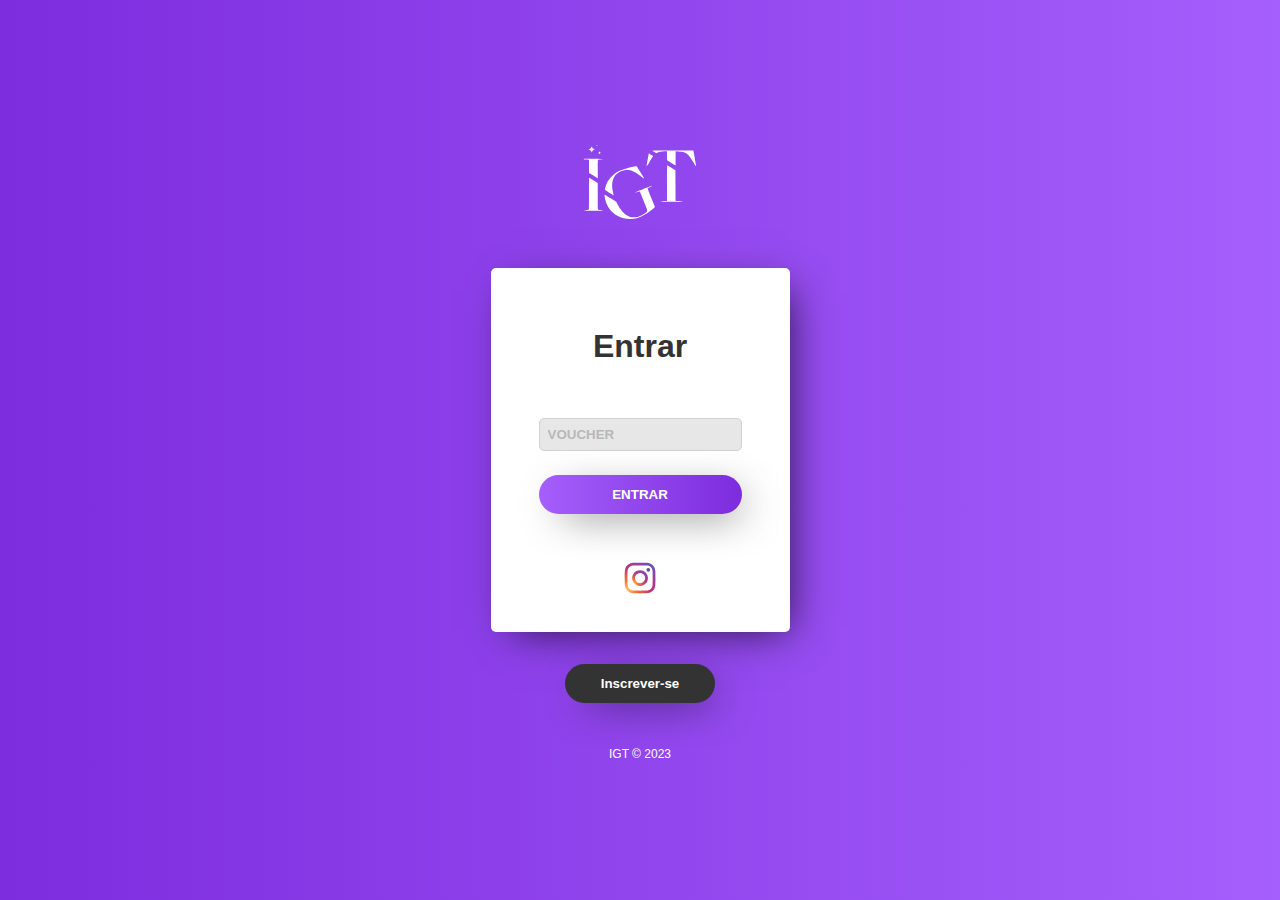
<file: index.html>
<html lang="pt-br">
  <head>
    <meta charset="UTF-8" />
    <meta name="viewport" content="width=device-width, initial-scale=1.0" />
    <link rel="stylesheet" href="./style.css" />
    <link rel="shortcut icon" href="./assets/logo.svg" type="image/x-icon">
    <title>Entrar</title>
    <script src="https://ajax.googleapis.com/ajax/libs/jquery/3.6.4/jquery.min.js"></script>
  </head>
  <body>
    <div class="entrar__wrapper">
      <figure>
        <img src="./assets/logo.svg" alt="IGT_Logo" />
      </figure>
      <div class="entrar__section">
        <h1>Entrar</h1>
        <form class="entrar__form">
          <div class="controls">
            <div class="control">
              <input
                type="text"
                id="voucher"
                class="voucher_input"
                placeholder="VOUCHER"
              />
            </div>
            <button type="submit">ENTRAR</button>
            <p class="form__error">Voucher inválido.</p>
            <!-- QUANDO O VOUCHER FOR INVALIDO E O ENVIOU DER ERRO, COLOCA A CLASSE "show" NESSE <p>
            VOUCHER DEVE TER PELO MENOS 8 CARACTERES -->
          </div>
        </form>
        <a
          class="button__ig"
          href="https://www.instagram.com/ifes.gottalent/"
          target="_blank"
          rel="noopener"
        >
          <img src="./assets/instagram-colored.svg" alt="INSTAGRAM_Logo" />
        </a>
      </div>
      <div class="button__participar">
        <a href="./cadastro/index.html">
          <button type="button">Inscrever-se</button>
        </a>
      </div>
      <p class="cr">IGT © 2023</p>
    </div>
  </body>
  <script src="./index.js"></script>
</html>
</file>
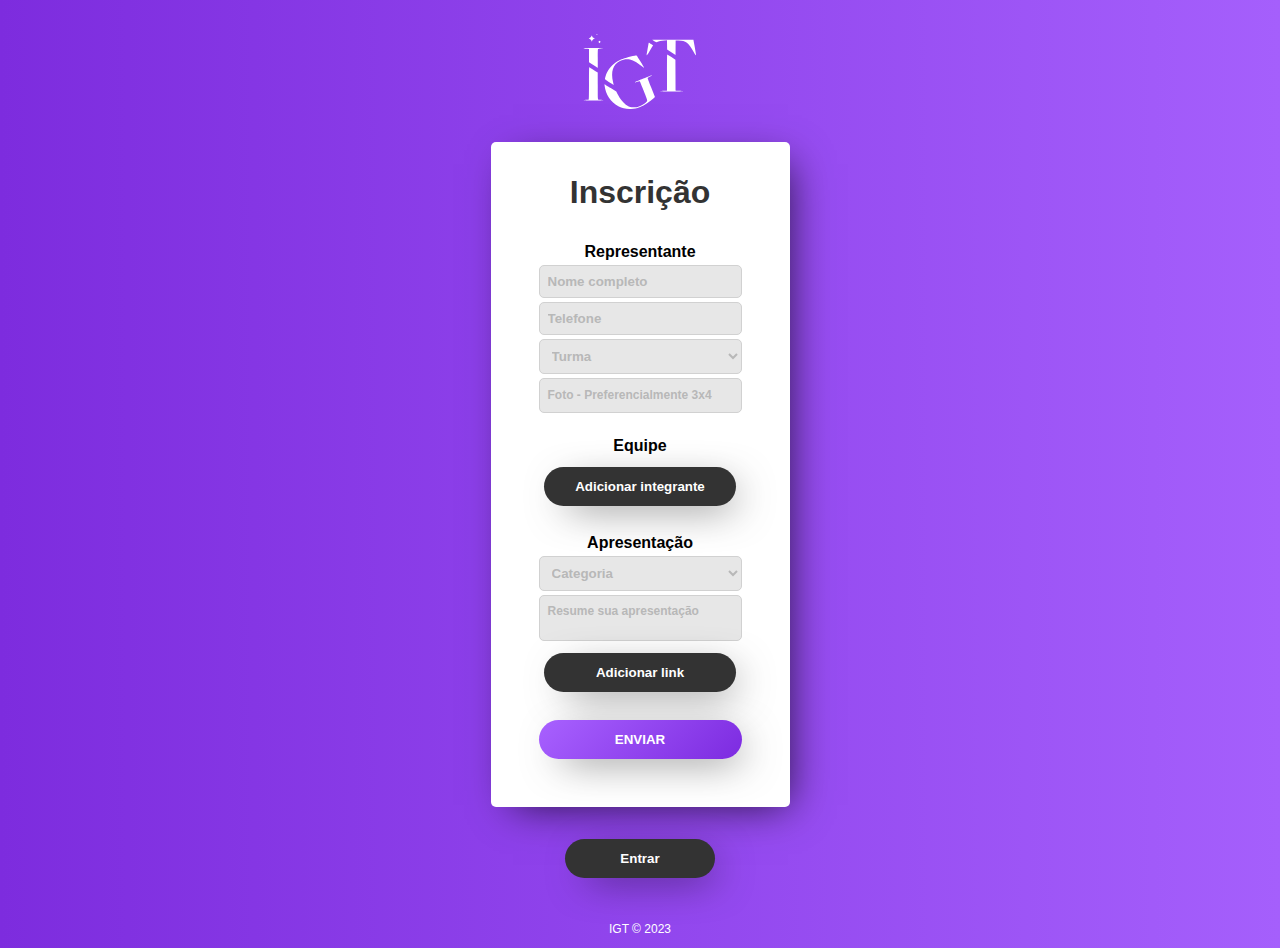
<file: cadastro/index.html>
<html lang="pt-br">
  <head>
    <meta charset="UTF-8" />
    <meta name="viewport" content="width=device-width, initial-scale=1.0" />
    <link rel="shortcut icon" href="../assets/logo.svg" type="image/x-icon" />
    <link rel="stylesheet" href="./style.css" />
    <script src="https://ajax.googleapis.com/ajax/libs/jquery/3.6.4/jquery.min.js"></script>
    <title>Cadastro</title>
  </head>
  <body>
    <div class="inscrever__wrapper">
      <img src="../assets/logo.svg" alt="IGT_Logo" />
      <div class="inscrever__section">
        <h1>Inscrição</h1>
        <form>
          <div class="controls">
            <div class="control">
              <span class="title">Representante</span>
              <input
                type="text"
                id="nome"
                placeholder="Nome completo"
                name="representante-nome-input"
                class="form-input"
              />
              <input
                type="tel"
                id="telefone"
                placeholder="Telefone"
                name="representante-tel-input"
                class="form-input"
              />
              <select
                title="turma"
                class="form-input"
                name="representante-turma-select"
              >
                <option value="" disabled hidden selected>Turma</option>
                <option value="01">M01</option>
                <option value="02">M02</option>
                <option value="03">M03</option>
                <option value="04">M05</option>
                <option value="05">M06</option>
                <option value="06">M07</option>
                <option value="07">M08</option>
                <option value="08">M09</option>
                <option value="09">M10</option>
                <option value="10">M11</option>
                <option value="11">M12</option>
                <option value="12">M13</option>
                <option value="13">M14</option>
                <option value="14">M15</option>
                <option value="15">M16</option>
                <option value="16">M17</option>
              </select>
              <label for="foto" class="label__foto"
                >Foto - Preferencialmente 3x4
              </label>
              <input
                type="file"
                placeholder="Foto"
                name="representante-foto-input"
                id="foto"
                class="input__foto form-input"
                accept="image/*"
              />
            </div>
            <div class="control control__equipe">
              <span class="title">Equipe</span>
              <div class="integrantes"></div>
            </div>
            <div class="control">
              <span class="title">Apresentação</span>
              <select
                title="categoria"
                class="form-input"
                name="categoria-select"
              >
                <option value="" disabled hidden selected>Categoria</option>
                <option value="0">Música</option>
                <option value="1">Dança</option>
                <option value="2">Artes visuais</option>
                <option value="3">Stand Up</option>
                <option value="4">Poesia</option>
                <option value="5">Mágica</option>
                <option value="6">Outros</option>
              </select>
              <textarea
                type="text"
                id="exp"
                placeholder="Resume sua apresentação"
                name="resumo-textarea"
                class="form-input"
              ></textarea>
              <div class="control control__links">
                <div class="links"></div>
              </div>
            </div>
            <p class="erro">Formulário inválido.</p>
            <button type="submit">ENVIAR</button>
          </div>
        </form>
      </div>
      <div class="button__entrar">
        <a href="../index.html">
          <button type="button">Entrar</button>
        </a>
      </div>
      <p class="cr">IGT © 2023</p>
    </div>
  </body>
  <script src="./renderLinks.js"></script>
  <script src="./renderIntegrantes.js"></script>
  <script src="./index.js"></script>
</html>
</file>
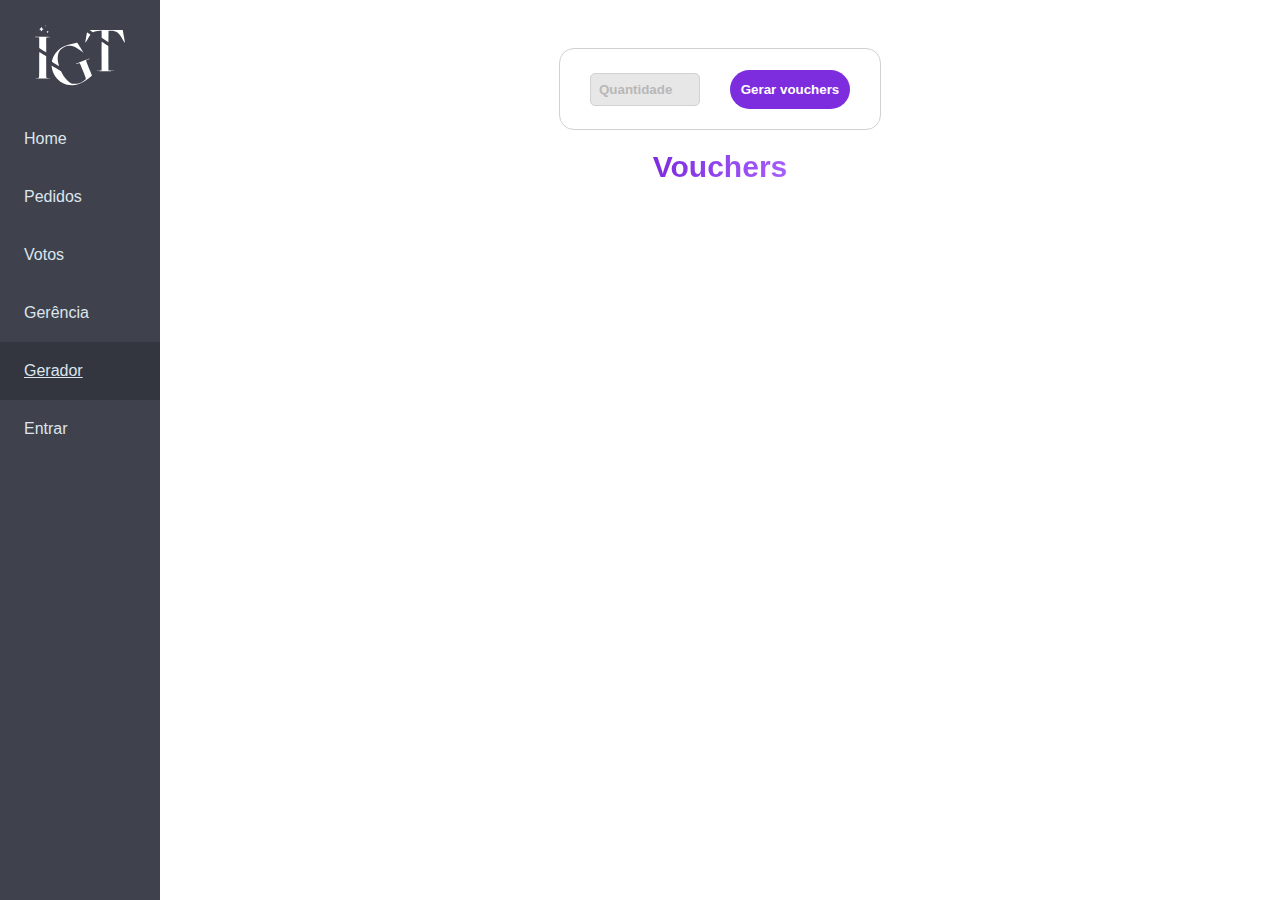
<file: admin/gerador/index.html>
<html lang="pt-br">
  <head>
    <meta charset="UTF-8" />
    <meta name="viewport" content="width=device-width, initial-scale=1.0" />
    <link
      rel="shortcut icon"
      href="../../assets/logo.svg"
      type="image/x-icon"
    />
    <link rel="stylesheet" href="./style.css" />
    <link rel="stylesheet" href="../navbar.css" />
    <title>Gerador</title>
    <script src="https://ajax.googleapis.com/ajax/libs/jquery/3.6.4/jquery.min.js"></script>
    <!-- <script src="../../voucher-code-generator-js-master/voucher_codes.js"></script> -->
    <script src="./voucher_codes.js"></script>
    <script src="../navbar.js"></script>
  </head>
  <body>
    <header class="header">
      <div class="hamb-bg">
        <div class="hamb"></div>
      </div>
      <figure class="header-figure">
        <img src="../../assets/logo.svg" alt="logo" />
      </figure>
      <nav class="nav">
        <a href="../index.html"><span>Home</span></a>
        <a href="../pedidos/index.html"><span>Pedidos</span></a>
        <a href="../votos/index.html"><span>Votos</span></a>
        <a href="../gerencia/index.html"><span>Gerência</span></a>
        <a href="../gerador/index.html" class="aberto"><span>Gerador</span></a>
        <a href="../../index.html"><span>Entrar</span></a>
      </nav>
    </header>
    <main class="main">
      <section class="main-section">
        <form class="voucher-form">
          <div class="controls">
            <input
              type="number"
              name="qnt"
              min="1"
              id="qnt"
              placeholder="Quantidade"
            />
            <button type="submit">Gerar vouchers</button>
          </div>
          <div class="voucher-list">
            <h1 class="title">Vouchers</h1>
            <ul></ul>
          </div>
        </form>
      </section>
    </main>
  </body>
  <script src="./index.js"></script>
</html>
</file>
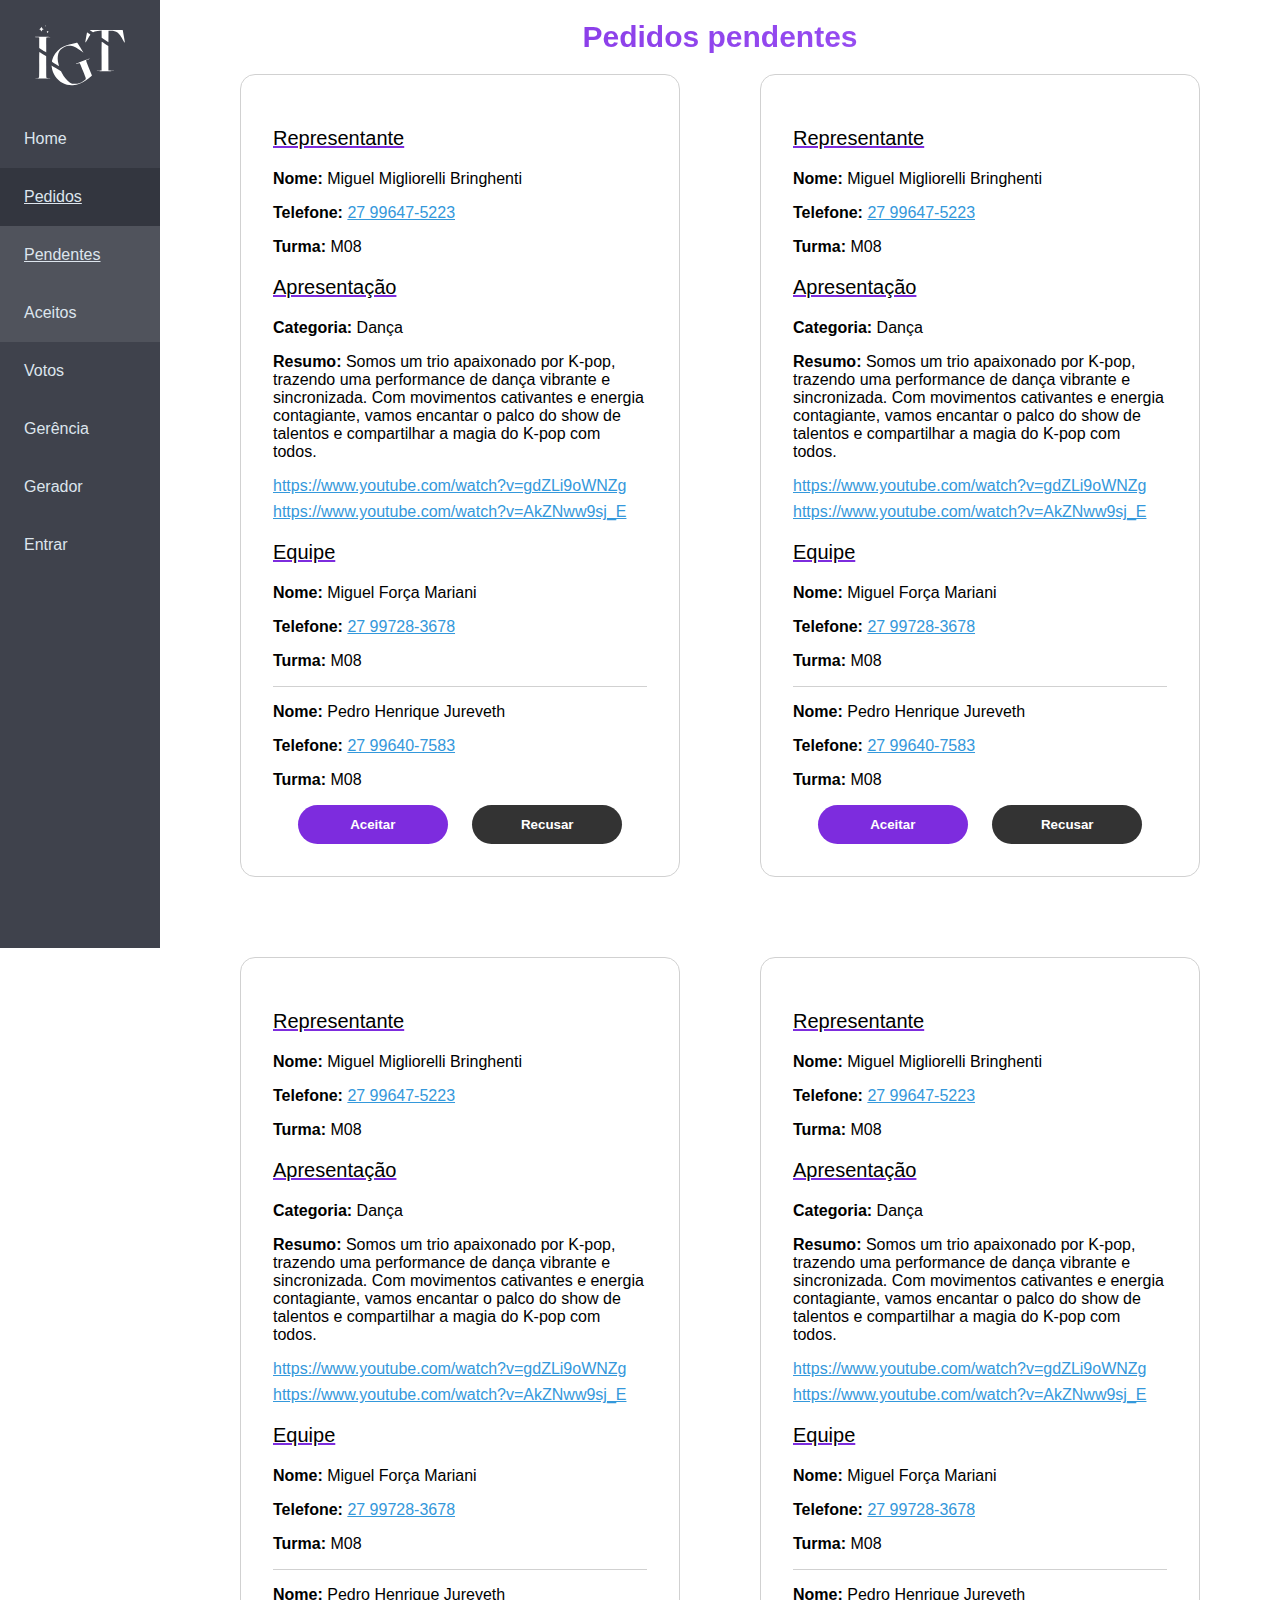
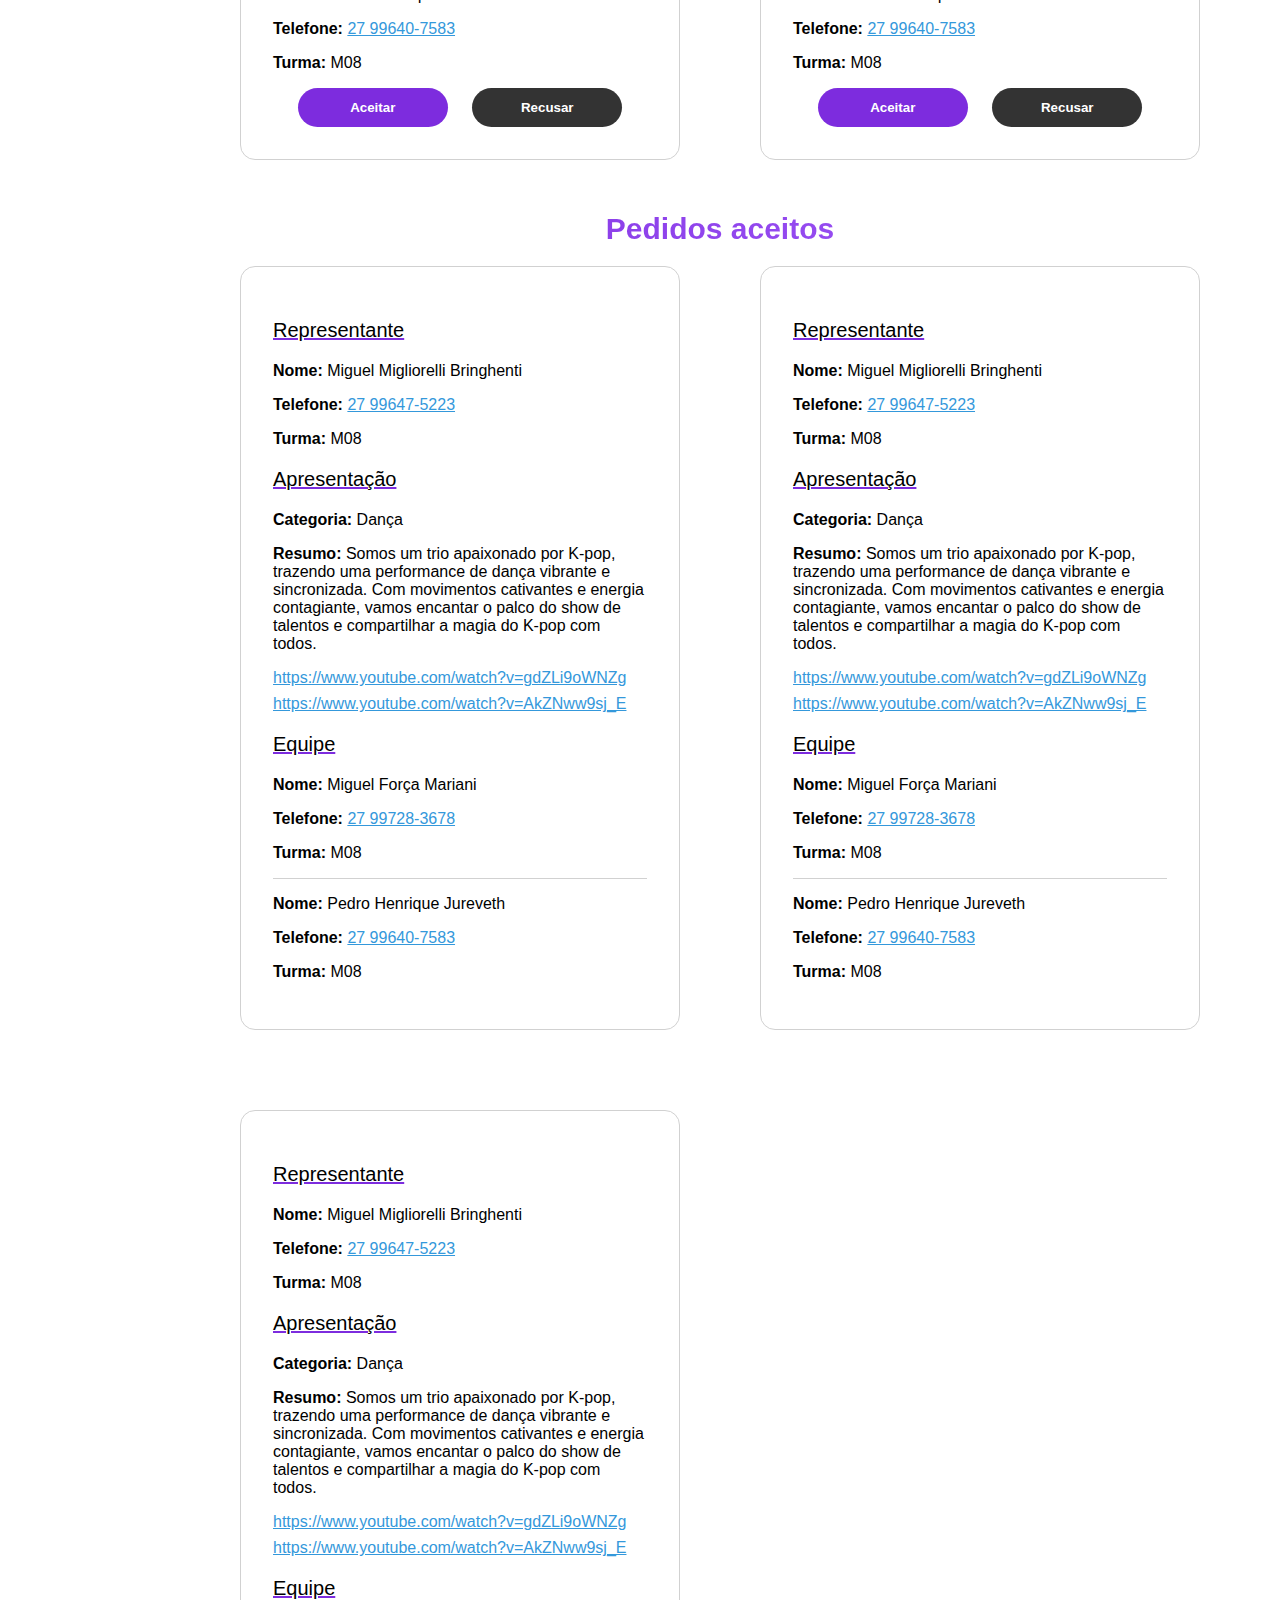
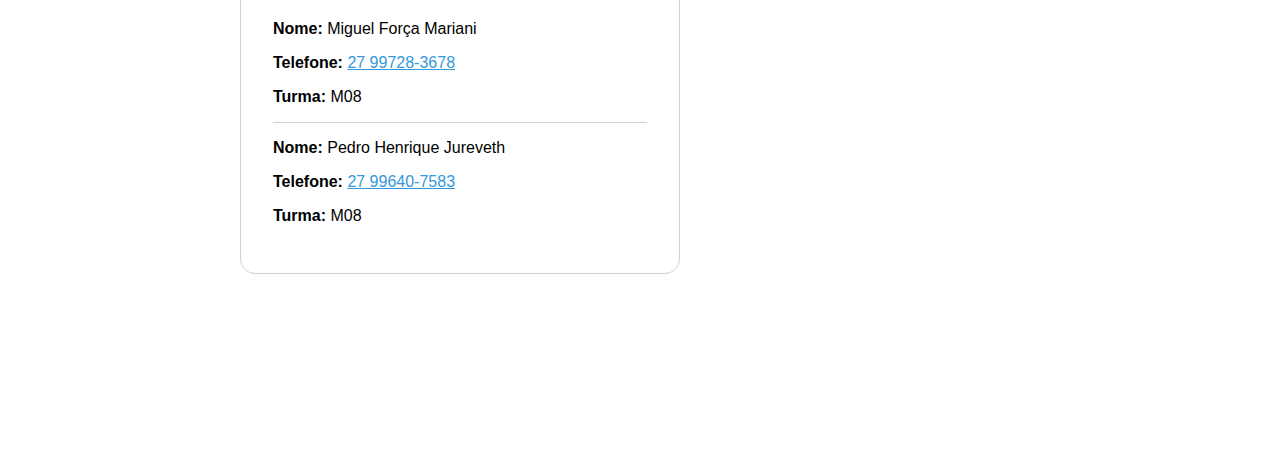
<file: admin/pedidos/index.html>
<html lang="pt-br">
  <head>
    <meta charset="UTF-8" />
    <meta name="viewport" content="width=device-width, initial-scale=1.0" />
    <link rel="shortcut icon" href="../../assets/logo.svg" type="image/x-icon" />
    <link rel="stylesheet" href="./style.css" />
    <link rel="stylesheet" href="../navbar.css" />
    <script src="https://ajax.googleapis.com/ajax/libs/jquery/3.6.4/jquery.min.js"></script>
    <script src="../navbar.js"></script>
    <title>Pedidos</title>
  </head>
  <body>
    <header class="header">
      <div class="hamb-bg">
        <div class="hamb"></div>
      </div>
      <figure class="header-figure">
        <img src="../../assets/logo.svg" alt="logo" />
      </figure>
      <nav class="nav">
        <a href="../index.html"><span>Home</span></a>
        <a href="../pedidos/index.html" class="aberto"><span>Pedidos</span></a>
        <div class="pedidos-atalho">
          <a href="#pendentes" class="ativo"><span>Pendentes</span></a>
          <a href="#aceitos"><span>Aceitos</span></a>
        </div>
        <a href="../votos/index.html"><span>Votos</span></a>
        <a href="../gerencia/index.html"><span>Gerência</span></a>
        <a href="../gerador/index.html"><span>Gerador</span></a>
        <a href="../../index.html"><span>Entrar</span></a>
      </nav>
    </header>
    <main class="main">
      <section class="main-section">
        <section class="pedidos pedidos-pendentes" id="pendentes">
          <h1>Pedidos pendentes</h1>
          <div class="lista-pedidos">
            <div class="card">
              <div class="card-representante">
                <p class="title">Representante</p>
                <p><b>Nome: </b> Miguel Migliorelli Bringhenti</p>
                <p>
                  <b>Telefone: </b> <a href="tel:+1234567890">27 99647-5223</a>
                </p>
                <p><b>Turma: </b> M08</p>
              </div>
              <div class="card-apresentacao">
                <p class="title">Apresentação</p>
                <p><b>Categoria: </b> Dança</p>
                <p>
                  <b>Resumo: </b>
                  Somos um trio apaixonado por K-pop, trazendo uma performance
                  de dança vibrante e sincronizada. Com movimentos cativantes e
                  energia contagiante, vamos encantar o palco do show de
                  talentos e compartilhar a magia do K-pop com todos.
                </p>
                <ul class="card-links">
                  <li>
                    <a href="https://www.youtube.com/watch?v=gdZLi9oWNZg"
                      >https://www.youtube.com/watch?v=gdZLi9oWNZg</a
                    >
                  </li>
                  <li>
                    <a href="https://www.youtube.com/watch?v=AkZNww9sj_E"
                      >https://www.youtube.com/watch?v=AkZNww9sj_E</a
                    >
                  </li>
                </ul>
              </div>
              <div class="card-equipe">
                <p class="title">Equipe</p>
                <div class="integrante">
                  <p><b>Nome: </b> Miguel Força Mariani</p>
                  <p>
                    <b>Telefone: </b>
                    <a href="tel:+1234567890">27 99728-3678</a>
                  </p>
                  <p><b>Turma: </b> M08</p>
                </div>
                <div class="integrante">
                  <p><b>Nome: </b> Pedro Henrique Jureveth</p>
                  <p>
                    <b>Telefone: </b>
                    <a href="tel:+1234567890">27 99640-7583</a>
                  </p>
                  <p><b>Turma: </b> M08</p>
                </div>
              </div>
              <div class="card-botoes">
                <button type="button" class="botao-aceitar">Aceitar</button>
                <button type="button" class="botao-recusar">Recusar</button>
              </div>
            </div>
            <div class="card">
              <div class="card-representante">
                <p class="title">Representante</p>
                <p><b>Nome: </b> Miguel Migliorelli Bringhenti</p>
                <p>
                  <b>Telefone: </b> <a href="tel:+1234567890">27 99647-5223</a>
                </p>
                <p><b>Turma: </b> M08</p>
              </div>
              <div class="card-apresentacao">
                <p class="title">Apresentação</p>
                <p><b>Categoria: </b> Dança</p>
                <p>
                  <b>Resumo: </b>
                  Somos um trio apaixonado por K-pop, trazendo uma performance
                  de dança vibrante e sincronizada. Com movimentos cativantes e
                  energia contagiante, vamos encantar o palco do show de
                  talentos e compartilhar a magia do K-pop com todos.
                </p>
                <ul class="card-links">
                  <li>
                    <a href="https://www.youtube.com/watch?v=gdZLi9oWNZg"
                      >https://www.youtube.com/watch?v=gdZLi9oWNZg</a
                    >
                  </li>
                  <li>
                    <a href="https://www.youtube.com/watch?v=AkZNww9sj_E"
                      >https://www.youtube.com/watch?v=AkZNww9sj_E</a
                    >
                  </li>
                </ul>
              </div>
              <div class="card-equipe">
                <p class="title">Equipe</p>
                <div class="integrante">
                  <p><b>Nome: </b> Miguel Força Mariani</p>
                  <p>
                    <b>Telefone: </b>
                    <a href="tel:+1234567890">27 99728-3678</a>
                  </p>
                  <p><b>Turma: </b> M08</p>
                </div>
                <div class="integrante">
                  <p><b>Nome: </b> Pedro Henrique Jureveth</p>
                  <p>
                    <b>Telefone: </b>
                    <a href="tel:+1234567890">27 99640-7583</a>
                  </p>
                  <p><b>Turma: </b> M08</p>
                </div>
              </div>
              <div class="card-botoes">
                <button type="button" class="botao-aceitar">Aceitar</button>
                <button type="button" class="botao-recusar">Recusar</button>
              </div>
            </div>
            <div class="card">
              <div class="card-representante">
                <p class="title">Representante</p>
                <p><b>Nome: </b> Miguel Migliorelli Bringhenti</p>
                <p>
                  <b>Telefone: </b> <a href="tel:+1234567890">27 99647-5223</a>
                </p>
                <p><b>Turma: </b> M08</p>
              </div>
              <div class="card-apresentacao">
                <p class="title">Apresentação</p>
                <p><b>Categoria: </b> Dança</p>
                <p>
                  <b>Resumo: </b>
                  Somos um trio apaixonado por K-pop, trazendo uma performance
                  de dança vibrante e sincronizada. Com movimentos cativantes e
                  energia contagiante, vamos encantar o palco do show de
                  talentos e compartilhar a magia do K-pop com todos.
                </p>
                <ul class="card-links">
                  <li>
                    <a href="https://www.youtube.com/watch?v=gdZLi9oWNZg"
                      >https://www.youtube.com/watch?v=gdZLi9oWNZg</a
                    >
                  </li>
                  <li>
                    <a href="https://www.youtube.com/watch?v=AkZNww9sj_E"
                      >https://www.youtube.com/watch?v=AkZNww9sj_E</a
                    >
                  </li>
                </ul>
              </div>
              <div class="card-equipe">
                <p class="title">Equipe</p>
                <div class="integrante">
                  <p><b>Nome: </b> Miguel Força Mariani</p>
                  <p>
                    <b>Telefone: </b>
                    <a href="tel:+1234567890">27 99728-3678</a>
                  </p>
                  <p><b>Turma: </b> M08</p>
                </div>
                <div class="integrante">
                  <p><b>Nome: </b> Pedro Henrique Jureveth</p>
                  <p>
                    <b>Telefone: </b>
                    <a href="tel:+1234567890">27 99640-7583</a>
                  </p>
                  <p><b>Turma: </b> M08</p>
                </div>
              </div>
              <div class="card-botoes">
                <button type="button" class="botao-aceitar">Aceitar</button>
                <button type="button" class="botao-recusar">Recusar</button>
              </div>
            </div>
            <div class="card">
              <div class="card-representante">
                <p class="title">Representante</p>
                <p><b>Nome: </b> Miguel Migliorelli Bringhenti</p>
                <p>
                  <b>Telefone: </b> <a href="tel:+1234567890">27 99647-5223</a>
                </p>
                <p><b>Turma: </b> M08</p>
              </div>
              <div class="card-apresentacao">
                <p class="title">Apresentação</p>
                <p><b>Categoria: </b> Dança</p>
                <p>
                  <b>Resumo: </b>
                  Somos um trio apaixonado por K-pop, trazendo uma performance
                  de dança vibrante e sincronizada. Com movimentos cativantes e
                  energia contagiante, vamos encantar o palco do show de
                  talentos e compartilhar a magia do K-pop com todos.
                </p>
                <ul class="card-links">
                  <li>
                    <a href="https://www.youtube.com/watch?v=gdZLi9oWNZg"
                      >https://www.youtube.com/watch?v=gdZLi9oWNZg</a
                    >
                  </li>
                  <li>
                    <a href="https://www.youtube.com/watch?v=AkZNww9sj_E"
                      >https://www.youtube.com/watch?v=AkZNww9sj_E</a
                    >
                  </li>
                </ul>
              </div>
              <div class="card-equipe">
                <p class="title">Equipe</p>
                <div class="integrante">
                  <p><b>Nome: </b> Miguel Força Mariani</p>
                  <p>
                    <b>Telefone: </b>
                    <a href="tel:+1234567890">27 99728-3678</a>
                  </p>
                  <p><b>Turma: </b> M08</p>
                </div>
                <div class="integrante">
                  <p><b>Nome: </b> Pedro Henrique Jureveth</p>
                  <p>
                    <b>Telefone: </b>
                    <a href="tel:+1234567890">27 99640-7583</a>
                  </p>
                  <p><b>Turma: </b> M08</p>
                </div>
              </div>
              <div class="card-botoes">
                <button type="button" class="botao-aceitar">Aceitar</button>
                <button type="button" class="botao-recusar">Recusar</button>
              </div>
            </div>
          </div>
        </section>
        <section class="pedidos pedidos-aceitos" id="aceitos">
          <h1>Pedidos aceitos</h1>
          <div class="lista-pedidos">
            <div class="card">
              <div class="card-representante">
                <p class="title">Representante</p>
                <p><b>Nome: </b> Miguel Migliorelli Bringhenti</p>
                <p>
                  <b>Telefone: </b> <a href="tel:+1234567890">27 99647-5223</a>
                </p>
                <p><b>Turma: </b> M08</p>
              </div>
              <div class="card-apresentacao">
                <p class="title">Apresentação</p>
                <p><b>Categoria: </b> Dança</p>
                <p>
                  <b>Resumo: </b>
                  Somos um trio apaixonado por K-pop, trazendo uma performance
                  de dança vibrante e sincronizada. Com movimentos cativantes e
                  energia contagiante, vamos encantar o palco do show de
                  talentos e compartilhar a magia do K-pop com todos.
                </p>
                <ul class="card-links">
                  <li>
                    <a href="https://www.youtube.com/watch?v=gdZLi9oWNZg"
                      >https://www.youtube.com/watch?v=gdZLi9oWNZg</a
                    >
                  </li>
                  <li>
                    <a href="https://www.youtube.com/watch?v=AkZNww9sj_E"
                      >https://www.youtube.com/watch?v=AkZNww9sj_E</a
                    >
                  </li>
                </ul>
              </div>
              <div class="card-equipe">
                <p class="title">Equipe</p>
                <div class="integrante">
                  <p><b>Nome: </b> Miguel Força Mariani</p>
                  <p>
                    <b>Telefone: </b>
                    <a href="tel:+1234567890">27 99728-3678</a>
                  </p>
                  <p><b>Turma: </b> M08</p>
                </div>
                <div class="integrante">
                  <p><b>Nome: </b> Pedro Henrique Jureveth</p>
                  <p>
                    <b>Telefone: </b>
                    <a href="tel:+1234567890">27 99640-7583</a>
                  </p>
                  <p><b>Turma: </b> M08</p>
                </div>
              </div>
            </div>
            <div class="card">
              <div class="card-representante">
                <p class="title">Representante</p>
                <p><b>Nome: </b> Miguel Migliorelli Bringhenti</p>
                <p>
                  <b>Telefone: </b> <a href="tel:+1234567890">27 99647-5223</a>
                </p>
                <p><b>Turma: </b> M08</p>
              </div>
              <div class="card-apresentacao">
                <p class="title">Apresentação</p>
                <p><b>Categoria: </b> Dança</p>
                <p>
                  <b>Resumo: </b>
                  Somos um trio apaixonado por K-pop, trazendo uma performance
                  de dança vibrante e sincronizada. Com movimentos cativantes e
                  energia contagiante, vamos encantar o palco do show de
                  talentos e compartilhar a magia do K-pop com todos.
                </p>
                <ul class="card-links">
                  <li>
                    <a href="https://www.youtube.com/watch?v=gdZLi9oWNZg"
                      >https://www.youtube.com/watch?v=gdZLi9oWNZg</a
                    >
                  </li>
                  <li>
                    <a href="https://www.youtube.com/watch?v=AkZNww9sj_E"
                      >https://www.youtube.com/watch?v=AkZNww9sj_E</a
                    >
                  </li>
                </ul>
              </div>
              <div class="card-equipe">
                <p class="title">Equipe</p>
                <div class="integrante">
                  <p><b>Nome: </b> Miguel Força Mariani</p>
                  <p>
                    <b>Telefone: </b>
                    <a href="tel:+1234567890">27 99728-3678</a>
                  </p>
                  <p><b>Turma: </b> M08</p>
                </div>
                <div class="integrante">
                  <p><b>Nome: </b> Pedro Henrique Jureveth</p>
                  <p>
                    <b>Telefone: </b>
                    <a href="tel:+1234567890">27 99640-7583</a>
                  </p>
                  <p><b>Turma: </b> M08</p>
                </div>
              </div>
            </div>
            <div class="card">
              <div class="card-representante">
                <p class="title">Representante</p>
                <p><b>Nome: </b> Miguel Migliorelli Bringhenti</p>
                <p>
                  <b>Telefone: </b> <a href="tel:+1234567890">27 99647-5223</a>
                </p>
                <p><b>Turma: </b> M08</p>
              </div>
              <div class="card-apresentacao">
                <p class="title">Apresentação</p>
                <p><b>Categoria: </b> Dança</p>
                <p>
                  <b>Resumo: </b>
                  Somos um trio apaixonado por K-pop, trazendo uma performance
                  de dança vibrante e sincronizada. Com movimentos cativantes e
                  energia contagiante, vamos encantar o palco do show de
                  talentos e compartilhar a magia do K-pop com todos.
                </p>
                <ul class="card-links">
                  <li>
                    <a href="https://www.youtube.com/watch?v=gdZLi9oWNZg"
                      >https://www.youtube.com/watch?v=gdZLi9oWNZg</a
                    >
                  </li>
                  <li>
                    <a href="https://www.youtube.com/watch?v=AkZNww9sj_E"
                      >https://www.youtube.com/watch?v=AkZNww9sj_E</a
                    >
                  </li>
                </ul>
              </div>
              <div class="card-equipe">
                <p class="title">Equipe</p>
                <div class="integrante">
                  <p><b>Nome: </b> Miguel Força Mariani</p>
                  <p>
                    <b>Telefone: </b>
                    <a href="tel:+1234567890">27 99728-3678</a>
                  </p>
                  <p><b>Turma: </b> M08</p>
                </div>
                <div class="integrante">
                  <p><b>Nome: </b> Pedro Henrique Jureveth</p>
                  <p>
                    <b>Telefone: </b>
                    <a href="tel:+1234567890">27 99640-7583</a>
                  </p>
                  <p><b>Turma: </b> M08</p>
                </div>
              </div>
            </div>
          </div>
        </section>
      </section>
    </main>
  </body>
  <script src="./index.js"></script>
</html>
</file>
<file: style.css>
body {
  background: linear-gradient(to left, #a55ffc, #7d2cde);
  margin: 0;
  padding: 0;
  font: 1rem "Mont-serrat", sans-serif;
}

body::-webkit-scrollbar {
  display: none;
}

.entrar__wrapper {
  height: 100vh;
  display: flex;
  flex-direction: column;
  justify-content: center;
  align-items: center;
  gap: 2rem;
}

.entrar__wrapper figure img {
  width: 7.5rem;
}

.entrar__section {
  background-color: #ffffff;
  border-radius: 0.3125rem;
  padding: 2rem 3rem;
  min-height: 18.75rem;
  -webkit-box-shadow: 10px 10px 40px -12px rgba(0, 0, 0, 0.75);
  -moz-box-shadow: 10px 10px 40px -12px rgba(0, 0, 0, 0.75);
  box-shadow: 10px 10px 40px -12px rgba(0, 0, 0, 0.75);
  display: flex;
  flex-direction: column;
  justify-content: center;
  align-items: center;
  gap: 2rem;
}
.entrar__section h1 {
  color: #333333;
}

.button__ig {
  outline: none;
  border: none;
  cursor: pointer;
}
.button__ig img {
  height: 2rem;
}

.button__participar {
  width: 9.375rem;
}
.button__participar button {
  background: #333333;
  font-weight: 600;
  color: #ffffff;
  cursor: pointer;
  outline: none;
  border: none;
  border-radius: 1.875rem;
  padding: 0.75rem 0;
  width: 100%;
  -webkit-box-shadow: 10px 10px 40px -12px rgba(0, 0, 0, 0.75);
  -moz-box-shadow: 10px 10px 40px -12px rgba(0, 0, 0, 0.75);
  box-shadow: 10px 10px 40px -12px rgba(0, 0, 0, 0.75);
}

.cr {
  color: #fff;
  font-size: 0.75rem;
}

.controls {
  display: flex;
  flex-direction: column;
  justify-content: center;
  align-items: center;
  gap: 1.5rem;
}

.controls button {
  background: linear-gradient(to right, #a55ffc, #7d2cde);
  font-weight: 600;
  color: #ffffff;
  cursor: pointer;
  outline: none;
  border: none;
  border-radius: 1.875rem;
  padding: 0.75rem 0;
  width: 100%;
  -webkit-box-shadow: 10px 10px 40px -12px rgba(0, 0, 0, 0.75);
  -moz-box-shadow: 10px 10px 40px -12px rgba(0, 0, 0, 0.75);
  box-shadow: 10px 10px 40px -12px rgba(0, 0, 0, 0.75);
}

.control {
  display: flex;
  flex-direction: column;
  justify-content: center;
  align-items: center;
  gap: 0.25rem;
}

.control input {
  padding: 0 0.5rem;
  height: 2.0625rem;
  width: 12.6875rem;
  border-radius: 0.3125rem;
  outline: none;
  border: 0.0625rem solid #d1d1d1;
  background-color: #e7e7e7;
  transition: 300ms;
}

.control input:active {
  background-color: #e7e7e7;
}

.control input.error {
  border: 0.0625rem solid #fc1532;
  transition: 300ms;
}

.control input::-webkit-input-placeholder {
  color: #b8b8b8;
  font-weight: 600;
  transition: 300ms;
}
.control input:focus::-webkit-input-placeholder {
  transition: 300ms;
  color: #ffffff00;
}

.form__error {
  display: none;
  margin: -.5rem auto;
  color: #fc1532;
}

.form__error.show {
  display: block;
}
</file>
<file: cadastro/style.css>
body {
  background: linear-gradient(to left, #a55ffc, #7d2cde);
  margin: 0;
  padding: 0;
  font: 1rem "Mont-serrat", sans-serif;
}

body::-webkit-scrollbar {
  display: none;
}

.inscrever__wrapper {
  display: flex;
  flex-direction: column;
  justify-content: center;
  align-items: center;
  gap: 2rem;
  margin-top: 2rem;
}
.inscrever__wrapper img {
  width: 7.5rem;
}

.inscrever__section {
  background-color: #ffffff;
  border-radius: 0.3125rem;
  padding: 2rem 3rem;
  min-height: 18.75rem;
  -webkit-box-shadow: 10px 10px 40px -12px rgba(0, 0, 0, 0.75);
  -moz-box-shadow: 10px 10px 40px -12px rgba(0, 0, 0, 0.75);
  box-shadow: 10px 10px 40px -12px rgba(0, 0, 0, 0.75);
  display: flex;
  flex-direction: column;
  justify-content: center;
  align-items: center;
  gap: 2rem;
}
.inscrever__section h1 {
  margin: 0;
  color: #333333;
}

.cr {
  color: #fff;
  font-size: 0.75rem;
}

.button__entrar {
  width: 9.375rem;
}
.button__entrar button {
  background: #333333;
  font-weight: 600;
  color: #ffffff;
  cursor: pointer;
  outline: none;
  border: none;
  border-radius: 1.875rem;
  padding: 0.75rem 0;
  width: 100%;
  -webkit-box-shadow: 10px 10px 40px -12px rgba(0, 0, 0, 0.75);
  -moz-box-shadow: 10px 10px 40px -12px rgba(0, 0, 0, 0.75);
  box-shadow: 10px 10px 40px -12px rgba(0, 0, 0, 0.75);
}

.controls {
  display: flex;
  flex-direction: column;
  justify-content: center;
  align-items: center;
  gap: 1.5rem;
}
.controls button {
  background: linear-gradient(-45deg, #6c3ea5, #7e63e1, #6e19d6, #a861ff);
  background-size: 400% 400%;
  font-weight: 600;
  color: #ffffff;
  cursor: pointer;
  outline: none;
  border: none;
  border-radius: 1.875rem;
  padding: 0.75rem 0;
  width: 100%;
  -webkit-box-shadow: 10px 10px 40px -12px rgba(0, 0, 0, 0.75);
  -moz-box-shadow: 10px 10px 40px -12px rgba(0, 0, 0, 0.75);
  box-shadow: 10px 10px 40px -12px rgba(0, 0, 0, 0.75);
}

.control,
.links {
  display: flex;
  flex-direction: column;
  justify-content: center;
  align-items: center;
  gap: 0.25rem;
}
.control *,
.links {
  transition: 300ms;
}

.control .title {
  font-weight: bold;
}

.control textarea {
  padding: 0.5rem 0.5rem;
  min-height: 2.0625rem;
  width: 12.6875rem;
  border-radius: 0.3125rem;
  border: 0.0625rem solid #d1d1d1;
  background-color: #e7e7e7;
  font-family: inherit;
  outline: none;
  font-size: 12px;
  resize: none;
}
.control textarea::-webkit-input-placeholder {
  color: #b8b8b8;
  font-weight: 600;
  transition: 300ms;
}
.control textarea:focus::-webkit-input-placeholder {
  transition: 300ms;
  color: #ffffff00;
}
.control input {
  padding: 0 0.5rem;
  height: 2.0625rem;
  width: 12.6875rem;
  border-radius: 0.3125rem;
  outline: none;
  border: 0.0625rem solid #d1d1d1;
  background-color: #e7e7e7;
}
.control input::-webkit-input-placeholder {
  color: #b8b8b8;
  font-weight: 600;
  transition: 300ms;
}
.control input:focus::-webkit-input-placeholder {
  transition: 300ms;
  color: #ffffff00;
}
.control .input__foto {
  display: none;
}
.control .label__foto {
  padding: 0 0.5rem;
  min-height: 2.0625rem;
  width: 11.5625rem;
  border-radius: 0.3125rem;
  display: flex;
  justify-content: left;
  align-items: center;
  border: 0.0625rem solid #d1d1d1;
  background-color: #e7e7e7;
  color: #b8b8b8;
  font-size: 12px;
  font-weight: 600;
  cursor: pointer;

  white-space: nowrap;
  overflow: hidden;
  text-overflow: ellipsis;
}

.control .label__foto.opened {
  color: black;
  font-weight: 500;
}

.control select {
  border: 0.0625rem solid #d1d1d1;
  background-color: #e7e7e7;
  border-radius: 0.3125rem;
  padding: 0 0.5rem;
  height: 2.1875rem;
  width: 12.6875rem;
  font-weight: 600;
  color: #b8b8b8;
  outline: none;
  cursor: pointer;
}
.control select.opened {
  font-weight: 500;
  color: black;
}
.control select option {
  color: #b8b8b8;
}

.control__links .links-wrapper {
  display: flex;
  gap: 0.5rem;
}

.control__equipe .integrantes {
  display: flex;
  flex-direction: column;
  gap: 1.5rem;
}

.control__equipe .integrantes-wrapper {
  display: flex;
  flex-direction: column;
  gap: 0.25rem;
}

.control__equipe .integrantes-wrapper .buttons__wrapper {
  display: flex;
  justify-content: space-between;
}

.control__links .links-wrapper input {
  width: 10rem;
}

.control__links .last input {
  width: 7.3125rem;
}

.control__links .links-wrapper .delete-btn,
.control__equipe .integrantes-wrapper .delete-btn {
  background: #c23434;
  width: 2.0625rem;
  height: 2.0625rem;
  border-radius: 0.625rem;
  display: flex;
  justify-content: center;
  align-items: center;
}

.control__links .links-wrapper button svg,
.control__equipe .integrantes-wrapper .delete-btn svg {
  filter: invert(93%) sepia(0%) saturate(959%) hue-rotate(123deg)
    brightness(118%) contrast(100%);
  height: 1.5625rem;
}

.control__links .links-wrapper .add-btn,
.control__equipe .integrantes-wrapper .add-btn {
  background: #333333;
  color: #fff;
  border: none;
  width: 2.0625rem;
  height: 2.0625rem;
  border-radius: 10px;
  display: flex;
  justify-content: center;
  align-items: center;
}

.control__equipe .integrantes .buttons__wrapper .delete-btn {
  width: 100%;
  background: #c23434;
}

.control__equipe .integrantes .buttons__wrapper .delete-btn svg {
  filter: invert(93%) sepia(0%) saturate(959%) hue-rotate(123deg)
    brightness(118%) contrast(100%);
}

.control__equipe .last .buttons__wrapper .delete-btn,
.control__equipe .last .buttons__wrapper .add-btn {
  width: 47.5%;
}

.control__links .default-add-btn,
.control__equipe .default-add-btn {
  background: #333333;
  width: 12rem;
  margin: 0.5rem 0 0.25rem 0;
}

.erro {
  display: none;
  margin: 0.2rem auto 0.2rem;
  color: #c23434;
}

.erro.show {
  display: block;
}

.control .input-error,
.control .label__foto .input-error {
  border: 0.125rem solid #fc1532;
  color: #fc1532;
  transition: 500ms;
}

.control .input-error::-webkit-input-placeholder {
  color: #fc1532;
}
</file>
<file: admin/gerador/style.css>
form {
  display: flex;
  flex-direction: column;
  justify-content: center;
  align-items: center;
  margin-top: 3rem;
}

.controls {
  display: flex;
  align-items: center;
  justify-content: space-evenly;
  border: 1px #d1d1d1 solid;
  border-radius: 0.9375rem;
  width: 20rem;
  height: 5rem;
}

.controls input {
  padding: 0 0.5rem;
  height: 2.0625rem;
  width: 6.875rem;
  border-radius: 0.3125rem;
  outline: none;
  border: 0.0625rem solid #d1d1d1;
  background-color: #e7e7e7;
}
.controls input::-webkit-input-placeholder {
  color: #b8b8b8;
  font-weight: 600;
  transition: 300ms;
}

.controls button {
  font-weight: 600;
  background: #7d2cde;
  color: #ffffff;
  cursor: pointer;
  outline: none;
  border: none;
  border-radius: 1.25rem;
  padding: 0.75rem 0;
  width: 7.5rem;
}

.voucher-list {
  display: flex;
  flex-direction: column;
  justify-content: center;
  align-items: center;
}

.title {
  background: linear-gradient(to left, #a55ffc, #7d2cde);
  color: transparent;
  -webkit-background-clip: text;
  background-clip: text;

  font-weight: 700;
  font-size: 30px;
  text-align: center;
}

.voucher-list ul {
  list-style-type: none;
  display: grid;
  place-items: center;
  grid-template-columns: repeat(5, 2fr);
  gap: 2rem;
  margin: 0;
  padding: 0;
}

@media (max-width: 800px) {
  .voucher-list ul {
    grid-template-columns: repeat(4, 2fr);
  }
}

@media (max-width: 500px) {
  .voucher-list ul {
    grid-template-columns: repeat(3, 2fr);
  }
}
</file>
<file: admin/navbar.css>
body {
  margin: 0;
  padding: 0;
  font: 1rem "Mont-serrat", sans-serif;
}

/* Header - Navbar */
.header {
  height: 100vh;
  width: 10rem;
  background: #3f424c;
  position: fixed;
  display: flex;
  align-items: center;
  flex-direction: column;
  gap: 1.5rem;
  padding: 1.5rem 0;
}

.header-figure {
  margin: 0;
  padding: 0;
}

.header-figure img {
  width: 6rem;
}

.nav {
  display: flex;
  flex-direction: column;
  width: 100%;
  background: #3f424c;
}

.nav a {
  width: 100%;
  text-decoration: none;
  color: #dde5ed;
  padding: 1.25rem 0;
}

.nav a span {
  margin-left: 1.5rem;
}

.nav a:hover {
  background: #3b3d46;
}

.nav a.aberto {
  background-color: #33363f;
  text-decoration: underline #dde5ed;
}

.hamb-bg {
  padding: 1rem 0.25rem;
  cursor: pointer;
  display: none;
}

.hamb {
  margin: none;
  border: none;
  padding: none;
  position: relative;
  width: 1.75rem;
  height: 0.1rem;
  background: #dde5ed;
  transition: 300ms ease-in-out;
}

.hamb::before,
.hamb::after {
  content: "";
  position: absolute;
  width: 1.75rem;
  height: 0.1rem;
  background: #dde5ed;
  transition: 300ms ease-in-out;
}

.hamb::before {
  top: -10px;
}

.hamb::after {
  top: 10px;
}

.hamb.ativo {
  background: transparent;
}

.hamb.ativo::before {
  transform: rotate(45deg);
  top: 0;
}

.hamb.ativo::after {
  transform: rotate(-45deg);
  top: 0;
}

/* Main */
.main {
  display: flex;
  flex-direction: row;
  margin-bottom: 10rem;
}

.main-section {
  margin-left: 10rem;
  width: 100%;
  height: 100%;
}

@media (max-width: 768px) {
  /* Header - Navbar */
  .header {
    height: 2rem;
    width: 100vw;
    align-items: center;
    justify-content: space-between;
    flex-direction: row;
  }

  .nav {
    position: absolute;
    width: 50vw;
    left: -31.25rem;
    top: 5rem;
    height: 100vh;
    transition: 300ms cubic-bezier(0.645, 0.045, 0.355, 1);
  }

  .nav.ativo {
    left: 0;
  }

  .header-figure {
    margin-right: 2rem;
  }

  .hamb-bg {
    display: block;
    margin-left: 2rem;
  }

  /* Main */
  .main-section {
    margin-left: 0;
    margin-top: 5rem;
  }
}
</file>
<file: admin/pedidos/style.css>
* {
  scroll-behavior: smooth;
}

.main-section {
  display: flex;
  flex-direction: column;
  justify-content: center;
  align-items: center;
}

.pedidos-atalho {
  display: flex;
  flex-direction: column;
}

.pedidos-atalho a {
  background: #50535c;
}

.pedidos-atalho .ativo {
  text-decoration: underline;
}

.pedidos-atalho a:hover {
  background: #454750;
}

.pedidos {
  margin-bottom: 2rem;
}

.pedidos h1 {
  background: linear-gradient(to left, #a55ffc, #7d2cde);
  color: transparent;
  -webkit-background-clip: text;
  background-clip: text;

  font-weight: 700;
  font-size: 30px;
  text-align: center;
}

.lista-pedidos {
  display: grid;
  gap: 5rem;
  margin: 0 5rem;
  grid-template-columns: repeat(3, 1fr);
}

.card {
  border-radius: 15px;
  max-width: 28.125rem;
  padding: 2rem;
  border: 1px solid #d1d1d1;
  /* -webkit-box-shadow: 10px 10px 40px -12px rgba(0, 0, 0, 0.75);
  -moz-box-shadow: 10px 10px 40px -12px rgba(0, 0, 0, 0.75);
  box-shadow: 10px 10px 40px -12px rgba(0, 0, 0, 0.75); */
}

.card .title {
  text-decoration: underline #7d2cde;
  font-size: 20px;
}

.card a {
  color: #3498db;
}

.card .card-links {
  margin: 0;
  list-style-type: none;
  padding: 0;
  display: flex;
  flex-direction: column;
  gap: 0.5rem;
}

.card .integrante {
  border-bottom: 1px solid #d1d1d1;
}

.card .integrante:nth-child(n):last-child {
  border-bottom: none;
}

.card-botoes {
  display: flex;
  justify-content: space-evenly;
  align-items: center;
}

.card-botoes button {
  font-weight: 600;
  color: #ffffff;
  cursor: pointer;
  outline: none;
  border: none;
  border-radius: 1.25rem;
  padding: 0.75rem 0;
  width: 40%;
}

.card-botoes .botao-aceitar {
  background: #7d2cde;
}

.card-botoes .botao-recusar {
  background: #333333;
}

@media (max-width: 1350px) {
  .lista-pedidos {
    grid-template-columns: repeat(2, 1fr);
  }
}

@media (max-width: 1020px) {
  .lista-pedidos {
    grid-template-columns: repeat(1, 1fr);
  }
}

@media (max-width: 768px) {
  .lista-pedidos {
    margin: 0 2rem;
  }
}
</file>
